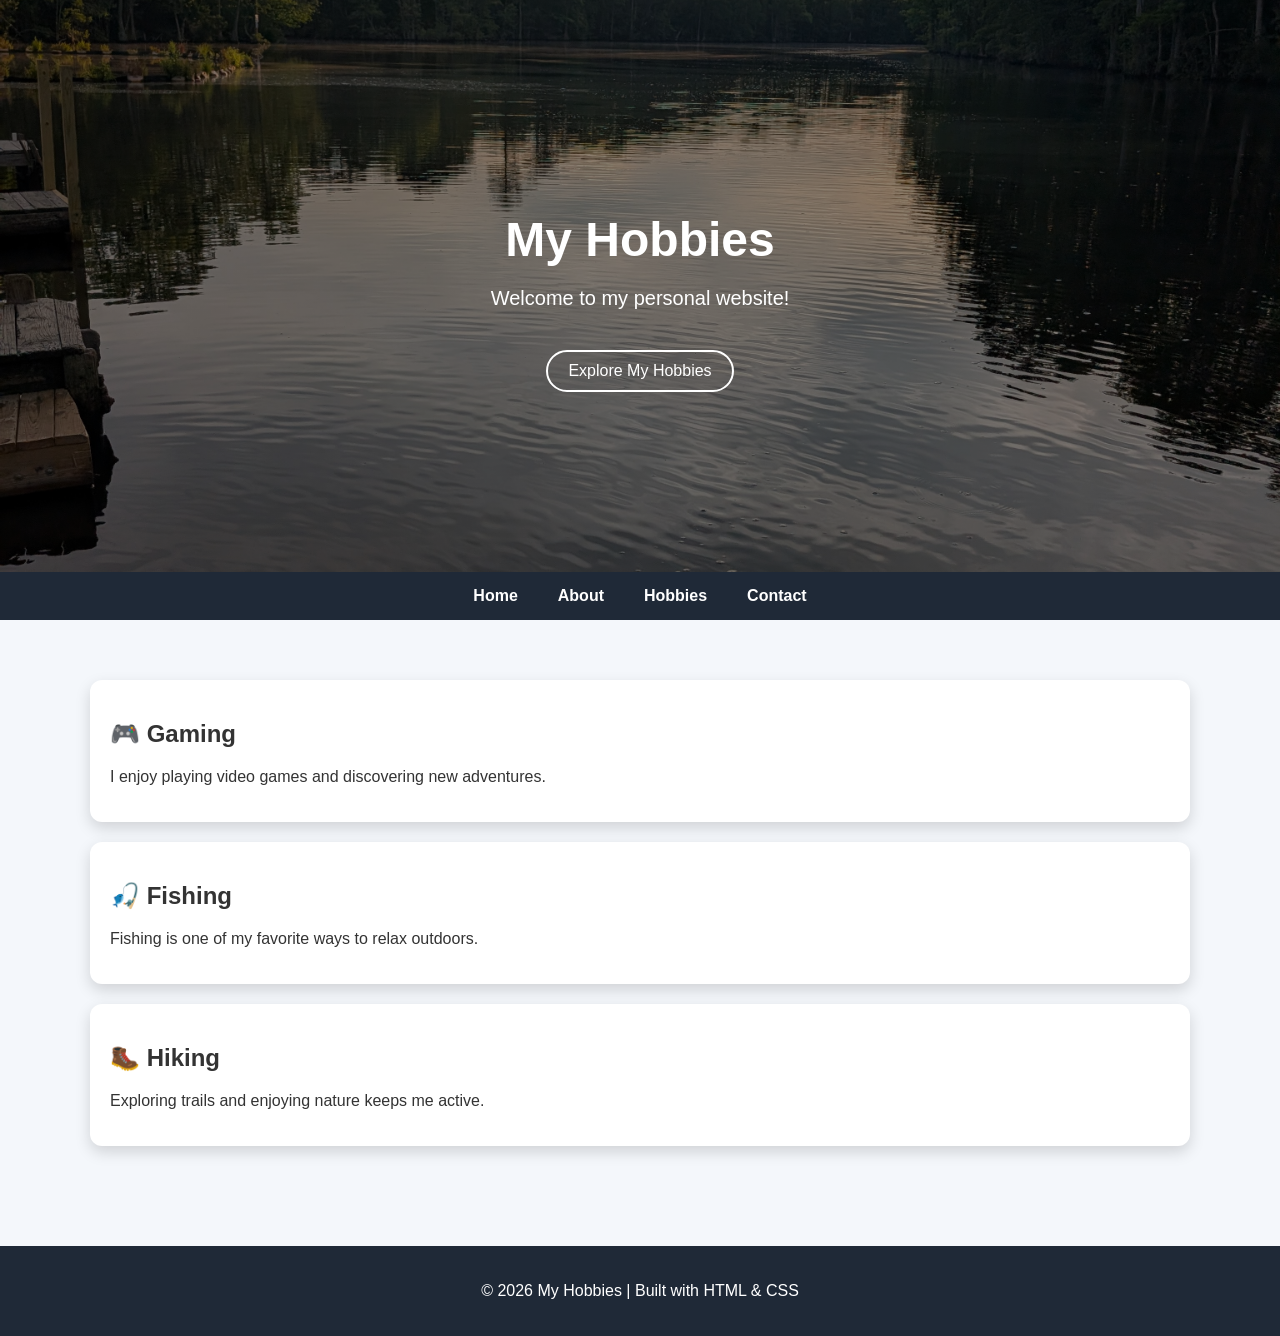
<file: index.html>
<!DOCTYPE html>
<html>
<head>
<meta charset="UTF-8">
<title>My Hobbies</title>
<link rel="stylesheet" href="style.css">
</head>

<body>

<header>
    <h1>My Hobbies</h1>
    <p>Welcome to my personal website!</p>
<a href="hobbies.html" class="btn">Explore My Hobbies</a>
</header>

<nav>
    <a href="index.html">Home</a>
    <a href="about.html">About</a>
    <a href="hobbies.html">Hobbies</a>
    <a href="contact.html">Contact</a>
</nav>

<div class="container">

<div class="card">
<h2>🎮 Gaming</h2>
<p>I enjoy playing video games and discovering new adventures.</p>
</div>

<div class="card">
<h2>🎣 Fishing</h2>
<p>Fishing is one of my favorite ways to relax outdoors.</p>
</div>

<div class="card">
<h2>🥾 Hiking</h2>
<p>Exploring trails and enjoying nature keeps me active.</p>
</div>

</div>

<footer>
<p>© 2026 My Hobbies | Built with HTML & CSS</p>
</footer>
<script src="script.js"></script>
</body>
</html>
</file>
<file: style.css>
body {
    margin: 0;
    font-family: Arial, Helvetica, sans-serif;
    background: #f4f7fb;
    color: #333;
}


    header {
    background:
        linear-gradient(rgba(0,0,0,.45), rgba(0,0,0,.45)),
        url("images/PXL_20260616_102320228.jpg");

    background-size: cover;
    background-position: center;
    background-repeat: no-repeat;

    color: white;
    text-align: center;
    padding: 180px 20px;
    

    animation: zoomBackground 15s ease-in-out infinite;
    }

header h1 {
    font-size: 48px;
    margin-bottom: 10px;
}

header p {
    font-size: 20px;
}
header a {
    color: white;
    text-decoration: none;
    border: 2px solid white;
    padding: 10px 20px;
    border-radius: 30px;
    display: inline-block;
    margin-top: 20px;
}

header a:hover {
    background: white;
    color: #1f2937;
}
nav {
    background: #1f2937;
    display: flex;
    justify-content: center;
    padding: 15px;
}

nav a {
    color: white;
    text-decoration: none;
    margin: 0 20px;
    font-weight: bold;
    transition: 0.3s;
}

nav a:hover {
    color: #38bdf8;
}

.container {
    width: 90%;
    max-width: 1100px;
    margin: auto;
    padding: 40px 0;
}

.card {
    background: white;
    border-radius: 12px;
    padding: 20px;
    margin: 20px 0;
    box-shadow: 0 6px 15px rgba(0,0,0,.15);
    transition: transform .3s;
}

.card:hover {
    transform: translateY(-8px);
}

footer {
    background: #1f2937;
    color: white;
    text-align: center;
    padding: 20px;
    margin-top: 40px;
}
.card img {
    width: 100%;
    max-width: 500px;
    border-radius: 12px;
    display: block;
    margin: 15px auto;
}
/* Smooth scrolling */

html {
    scroll-behavior: smooth;
}

/* Fade animation */

.card {
    opacity: 0;
    transform: translateY(40px);
    transition: all .7s ease;
}

.card.show {
    opacity: 1;
    transform: translateY(0);
}

/* Hover effect */

.card:hover {
    transform: translateY(-8px);
    box-shadow: 0 15px 30px rgba(0,0,0,.25);
}

/* Navigation */

nav a {
    transition: .3s;
}

nav a:hover {
    color: #4CAF50;
}

/* Buttons */

button,
.btn {
    transition: .3s;
}

button:hover,
.btn:hover {
    transform: scale(1.05);
}

/* Header */

header h1 {
    animation: slideDown 1s ease;
}

@keyframes slideDown {

    from {
        opacity: 0;
        transform: translateY(-50px);
    }

    to {
        opacity: 1;
        transform: translateY(0);
    }

}

/* Hero background animation */



@keyframes zoomBackground {
    0%   { background-size: 100%; }
    50% { background-size: 108%; }
    100% { background-size: 100%; }
}
@media (max-width: 768px) {
    header {
        background-position: center center;
        background-size: cover;
        padding: 180px 20px;
    }
}
html,
body.about-page {
    min-height: 100%;
}

body.about-page {
    margin: 0;
    min-height: 100vh;
    color: white;

    background:
    radial-gradient(circle at 15% 20%, rgba(0,0,0,.9) 0%, transparent 35%),
    radial-gradient(circle at 85% 70%, rgba(0,0,0,.8) 0%, transparent 40%),
    radial-gradient(circle at 50% 50%, rgba(70,0,160,.9) 0%, #4b1fa8 40%, #25003d 100%);
    background-size: 220% 220%;
    animation: swirl 20s ease-in-out infinite;
}
}

@keyframes swirl {
    0% {
        background-position: 0% 40%, 100% 60%, 50% 50%;
    }
    50% {
        background-position: 100% 60%, 0% 40%, 60% 40%;
    }
    100% {
        background-position: 0% 40%, 100% 60%, 50% 50%;
    }
}
}
.about-page h1,
.about-page p {
    color: white;
}
.about-content {
    max-width: 700px;
    margin: 60px auto;
    padding: 35px;
    background: rgba(0, 0, 0, 0.45);
    border: 1px solid rgba(255,255,255,0.15);
    border-radius: 20px;
    backdrop-filter: blur(8px);
    box-shadow: 0 0 30px rgba(123, 31, 162, 0.4);
}

.about-content h1,
.about-content p {
    color: white;
}
</file>
